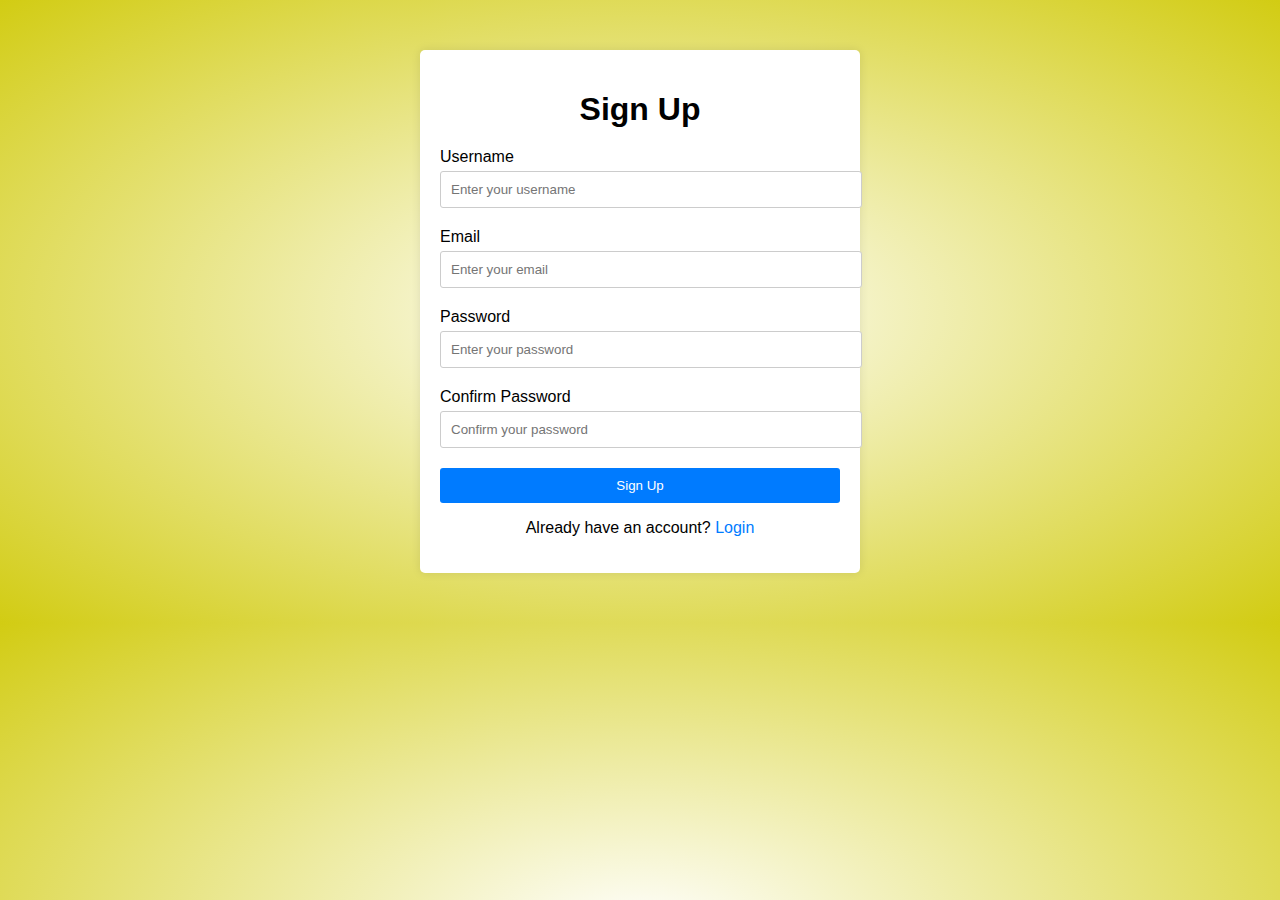
<file: signup.html>
<!DOCTYPE html>
<html lang="en">
<head>
    <meta charset="UTF-8">
    <meta name="viewport" content="width=device-width, initial-scale=1.0">
    <title>Sign Up</title>
    <link rel="stylesheet" href="signup.css">
</head>
<body>
    <div class="container">
        <h1>Sign Up</h1>
        <form action="#" method="POST">
            <div class="form-group">
                <label for="username">Username</label>
                <input type="text" id="username" name="username" placeholder="Enter your username" required>
            </div>
            <div class="form-group">
                <label for="email">Email</label>
                <input type="email" id="email" name="email" placeholder="Enter your email" required>
            </div>
            <div class="form-group">
                <label for="password">Password</label>
                <input type="password" id="password" name="password" placeholder="Enter your password" required>
            </div>
            <div class="form-group">
                <label for="confirm-password">Confirm Password</label>
                <input type="password" id="confirm-password" name="confirm-password" placeholder="Confirm your password" required>
            </div>
            <button type="submit">Sign Up</button>
        </form>
        <p>Already have an account? <a href="login.html">Login</a></p>
    </div>
</body>
</html>
</file>
<file: signup.css>
body {
    font-family: Arial, sans-serif;
    background: radial-gradient(#fff,#d2cc13);;
    margin: 0;
    padding: 0;
}

.container {
    max-width: 400px;
    margin: 50px auto;
    padding: 20px;
    background-color: #fff;
    border-radius: 5px;
    box-shadow: 0 0 10px rgba(0, 0, 0, 0.1);
}

h1 {
    text-align: center;
    margin-bottom: 20px;
}

.form-group {
    margin-bottom: 20px;
}

label {
    display: block;
    margin-bottom: 5px;
}

input[type="text"],
input[type="email"],
input[type="password"] {
    width: 100%;
    padding: 10px;
    border: 1px solid #ccc;
    border-radius: 3px;
}

button {
    width: 100%;
    padding: 10px;
    background-color: #007bff;
    color: #fff;
    border: none;
    border-radius: 3px;
    cursor: pointer;
}

button:hover {
    background-color: #0056b3;
}

p {
    text-align: center;
}

a {
    color: #007bff;
    text-decoration: none;
}

a:hover {
    text-decoration: underline;
}
header {
    
    padding-top: 25px; /* Adjust padding as needed */
    padding-left: 25px;
    padding-right: 25px;
}
</file>
